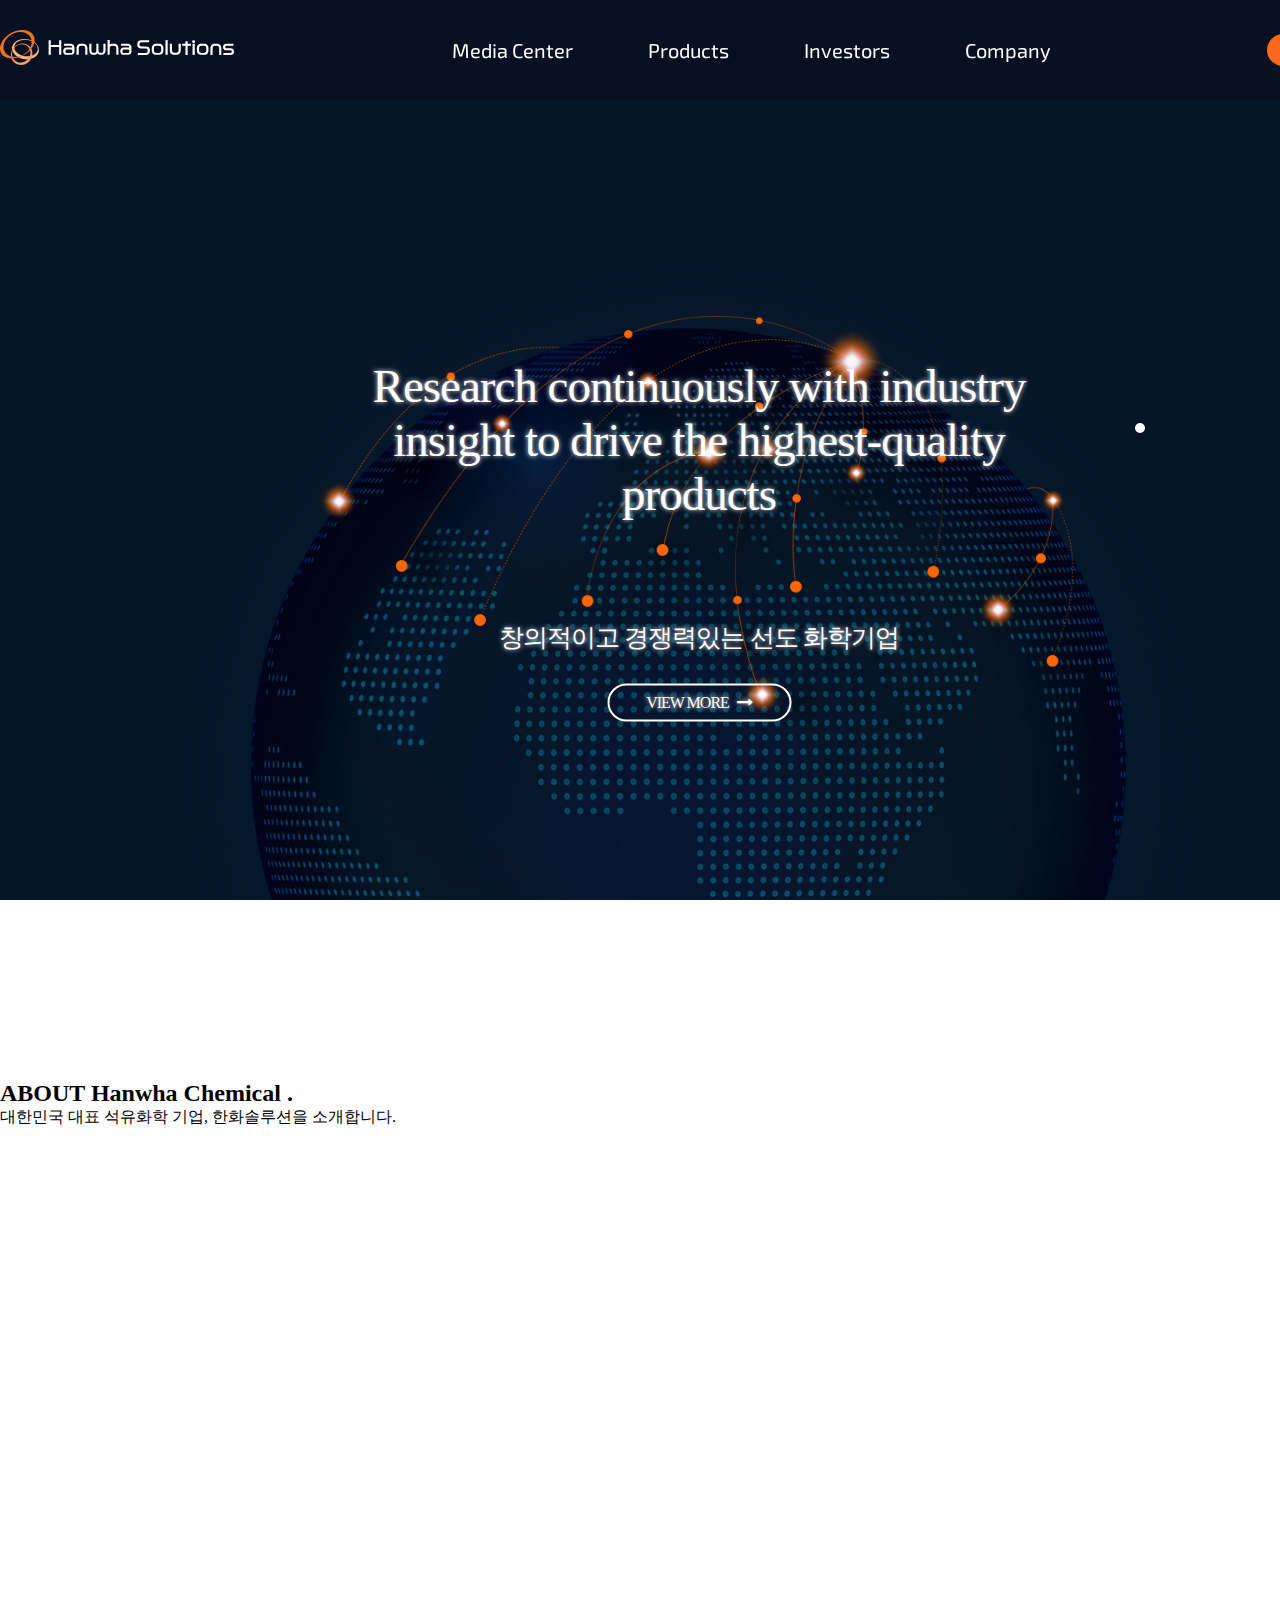
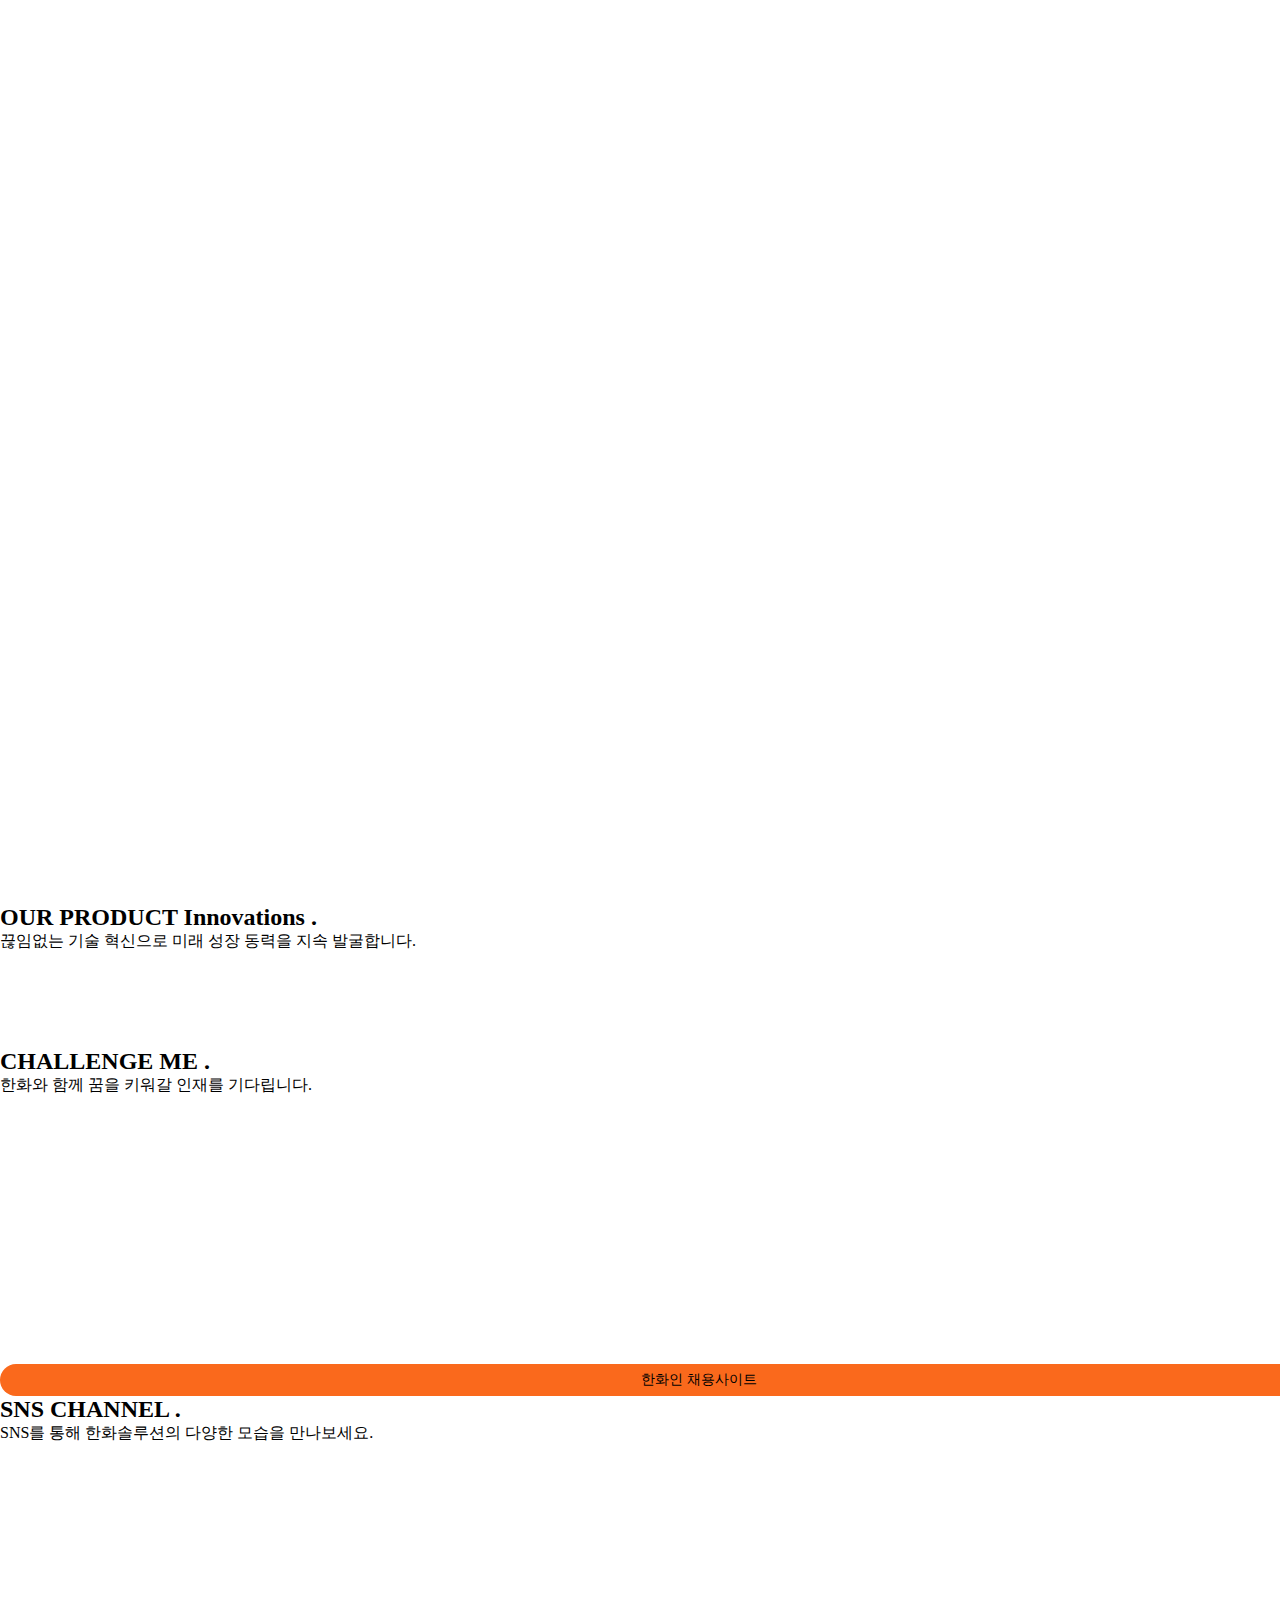
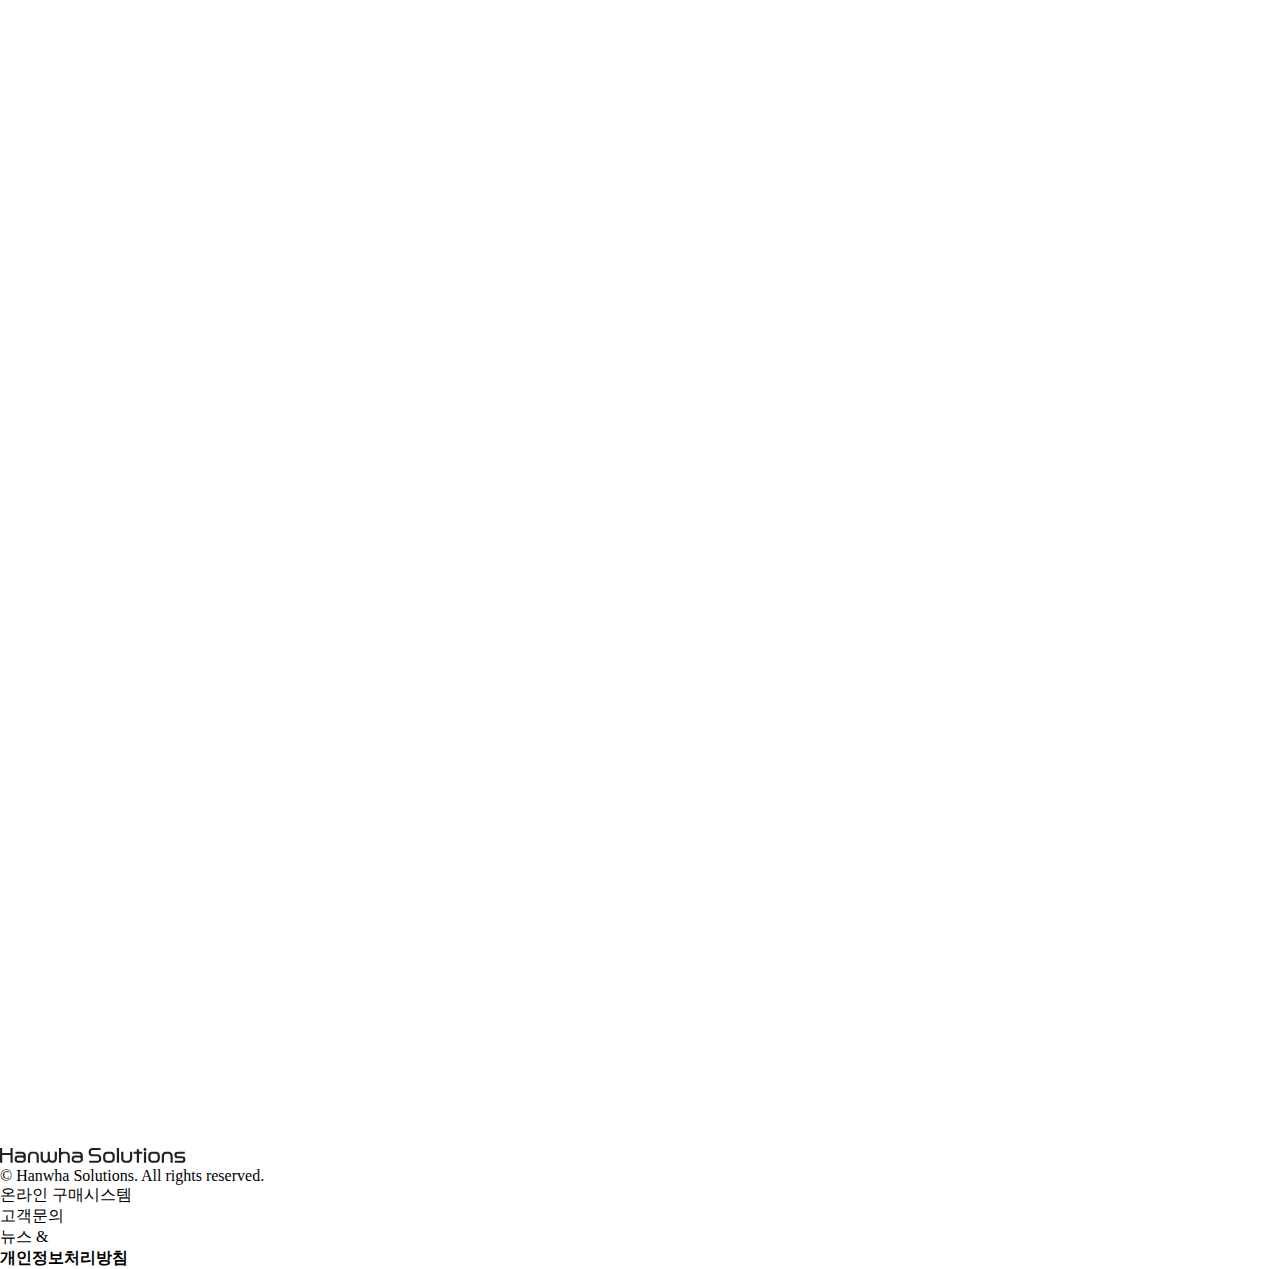
<file: hanwha/index.html>
<!DOCTYPE html>
<html lang="ko">
<head>
    <meta charset="UTF-8">
    <title>김세영 - 한화솔루션 </title>
    <link rel="shoutcut icon" href="./images/fv.svg">
    <link rel="stylesheet" href="./css/style.css">
    <link rel="stylesheet" href="./css/font-awesome.min.css">
    <link rel="stylesheet" href="https://cdnjs.cloudflare.com/ajax/libs/animate.css/4.1.1/animate.min.css">
    <script src="https://cdnjs.cloudflare.com/ajax/libs/wow/1.1.2/wow.min.js"></script>
    <script>
        new WOW().init();
    </script>
</head>
<body>
    <div id="wrap">
        <header>
            <div class="headerInner">
                <h1 class="logo">
                    <a href="./index.html">
                        <img src="./images/logo.en.svg" alt="한화솔루션로고">
                    </a>
                </h1>
                <nav class="gnb">
                    <ul>
                        <li><a href="#">Media Center</a></li>
                        <li><a href="#">Products</a></li>
                        <li><a href="#">Investors</a></li>
                        <li><a href="#">Company</a></li>
                    </ul>
                </nav>
                <a href="https://www.hanwhain.com/web/index.do" class="orBtn"> CAREER </a>
            </div>
        </header>
        <section class="main">
            <div class="mainTitle">
                <h2>
                    Research continuously with industry <br>
                    insight to drive the highest-quality products
                </h2>
                <p>창의적이고 경쟁력있는 선도 화학기업</p>
                <a href="https://hcc.hanwha.co.kr/ko/company/introduction" class="view">VIEW MORE
                    <i class="fa fa-long-arrow-right"></i>
                </a>
            </div>
            <div class="ani">
                <div class="round"></div>
            </div>
        </section>
        <section class="about">
            <div class="aboutInner">
                <div class="title">
                    <h2> ABOUT Hanwha Chemical <span>.</span> </h2>
                    <p>대한민국 대표 석유화학 기업, 한화솔루션을 소개합니다.</p>
                </div>
                <ul class="wow animate__animated animate__fadeInLeft">
                    <li>
                        <a href="#">
                            <p class="scale"><img src="./images/about_1.jpg" alt="회사소개"></p>
                            <div class="text">
                                <h3>회사소개</h3>
                                <p>삶의 가치를 높이는 기술기업, 한화솔루션</p>
                                <p class="more">MORE</p>
                            </div>
                        </a>
                    </li>
                    <li>
                        <a href="#">
                            <p class="scale"><img src="./images/about_2.jpg" alt="중앙연구소"></p>
                            <div class="text">
                                <h3>중앙연구소</h3>
                                <p>한결같은 자세로 기술 개발에 전념해 오고 있습니다.</p>
                                <p class="more">MORE</p>
                            </div>
                        </a>
                    </li>
                    <li>
                        <a href="#">
                            <p class="scale"><img src="./images/about_3.jpg" alt="투자정보"></p>
                            <div class="text">
                                <h3>투자정보</h3>
                                <p>한화솔루션의 주요 경영 사항을 제공합니다.</p>
                                <p class="more">MORE</p>
                            </div>
                        </a>
                    </li>
                </ul>

            </div>
        </section>
        <section class="innovation">
            <div class="innovationInner">
                <div class="title">
                    <h2> OUR PRODUCT Innovations <span>.</span> </h2>
                    <p>끊임없는 기술 혁신으로 미래 성장 동력을 지속 발굴합니다. </p>
                </div>
                <div class="imgBox wow animate__animated animate__fadeInRight">
                    <div class="inner">
                        <h3>01<span>.</span>
                            Chlorinated Polyvinyl Chloride
                        </h3>
                        <div class="bottom">
                            <p>
                                한화솔루션은 국내에서 처음으로 자체 기술로 CPVC를 생산하는데 성공하고 <br>
                                2017년 울산 제2공장에 연산 3만톤 규모의 공중을 건설해 생산중입니다.
                            </p>
                            <div class="button">
                                <a href="#" class="orBtn">제품상세보기</a>
                            </div>
                        </div>
                    </div>
                </div>
            </div>
        </section>
        <section class="me">
            <div class="meInner">
                <div class="title">
                    <h2> CHALLENGE ME <span>.</span> </h2>
                    <p>한화와 함께 꿈을 키워갈 인재를 기다립니다. </p>
                </div>
                <div class="list wow animate__animated animate__fadeInLeft">
                    <ul>
                        <li>
                            <h3><span><i class="fa fa-briefcase"></i></span>
                                직무 특성 및 소개
                            </h3>
                            <p>
                                한국 산업의 역사를 이끌어 온 한화솔루션이 미래를 선도하는 글로벌 케미칼 리더로 함께 성장해 나갈 인재를 모집합니다. <br>
                                글로벌 시장 진출 및 사업다각화가 본격화됨에 따라 체계적 · 전문적인 인재 육성의 중요성을 인식하고, 그에 걸맞은 다양한 교육프로그램과 인사제도를 폭넓게
                                실시하고 있습니다.
                            </p>
                            <a href="#" class="more">
                                MORE
                                <i class="fa fa-chevron-right"></i>
                            </a>
                        </li>
                        <li>
                            <h3><span><i class="fa fa-user-circle-o"></i></span>
                                인재상
                            </h3>
                            <p>
                                한화는 신용과 의리에 기반하여 ‘도전, 헌신, 정도’를 3대 핵심가치로 삼는 인재상을 추구합니다.
                            </p>
                            <ul class="in">
                                <li>
                                    <em>Challenge</em>
                                    <p>기존의 틀에 안주하지 않고 변화와 혁신을 통해 최고를 추구하는 도전적인 한화인</p>
                                </li>
                                <li>
                                    <em>Dedication</em>
                                    <p>회사, 고객, 동료와의 인연을 소중히 여기고 큰 목표를 위해 혼신의 힘을 다하는 헌신적인 한화인</p>
                                </li>
                                <li>
                                    <em>Integrity</em>
                                    <p>자긍심을 바탕으로 원칙에 따라 바르고 공정하게 행동하는 정도의 한화인</p>
                                </li>
                            </ul>
                            <a href="#" class="more">
                                MORE
                                <i class="fa fa-chevron-right"></i>
                            </a>
                        </li>
                    </ul>
                </div>
                <div class="button">
                    <a href="#" class="orBtn">
                        한화인 채용사이트
                    </a>
                </div>
            </div>
        </section>
        <section class="sns">
            <div class="snsInner">
                <div class="title">
                    <h2> SNS CHANNEL <span>.</span> </h2>
                    <p>SNS를 통해 한화솔루션의 다양한 모습을 만나보세요.</p>
                </div>
                <ul class="wow animate__animated animate__fadeInRight">
                <ul>
                    <li>
                        <a href="#">
                            <p class="ani"><img src="./images/sns_1.jpg" alt="청년의 꿈을 응원"></p>
                            <div class="snsBottom">
                                <p class="color">동호회</p>
                                <p>한화 중앙연구소, '청년의 꿈'을 응원!</p>
                                <p class="time"> <span>2024.06.28 14:00 PM</span></p>
                            </div>
                        </a>
                    </li>
                    <li>
                        <a href="@">
                            <p class="ani"><img src="./images/sns_2.jpg" alt="친환경 지원사업 업무 협약식"></p>
                            <div class="snsBottom">
                                <p class="color">뉴스</p>
                                <p>한화 중앙연구소, 친환경 지원사업 업무 협약식</p>
                                <p class="time"> <span>2024.06.28 14:00 PM</span></p>
                            </div>
                        </a>
                    </li>
                    <li>
                        <a href="@">
                            <p class="ani"><img src="./images/sns_3.jpg" alt="자동차에 색을 입히는 기술"></p>
                            <div class="snsBottom">
                                <p class="color">뉴스</p>
                                <p>한화 중앙연구소, 친환경 지원사업 업무 협약식</p>
                                <p class="time"> <span>2024.06.28 14:00 PM</span></p>
                            </div>
                        </a>
                    </li>
                </ul>
            </div>
        </section>
        <footer>
            <div class="footerInner">
                <div class="blogo">
                    <a href="./index.html">
                        <img src="./images/blogo.svg" alt="logo">
                    </a></div>
                    <div class="copyright">
                        <p>&copy; 
                         <a href="mailto:hanwha@hanwha.com"> Hanwha Solutions. </a>
                            All rights reserved. </p>
                    </div>
                    <ul class="blist">
                        <li><a href="#">온라인 구매시스템</a></li>
                        <li><a href="#">고객문의</a></li>
                        <li><a href="#">뉴스 &#38;</a></li>
                        <li><a href="#"><strong>개인정보처리방침</strong></a></li>
                    </ul>
            </div>
        </footer>
    </div>
</body>

</html>
</file>
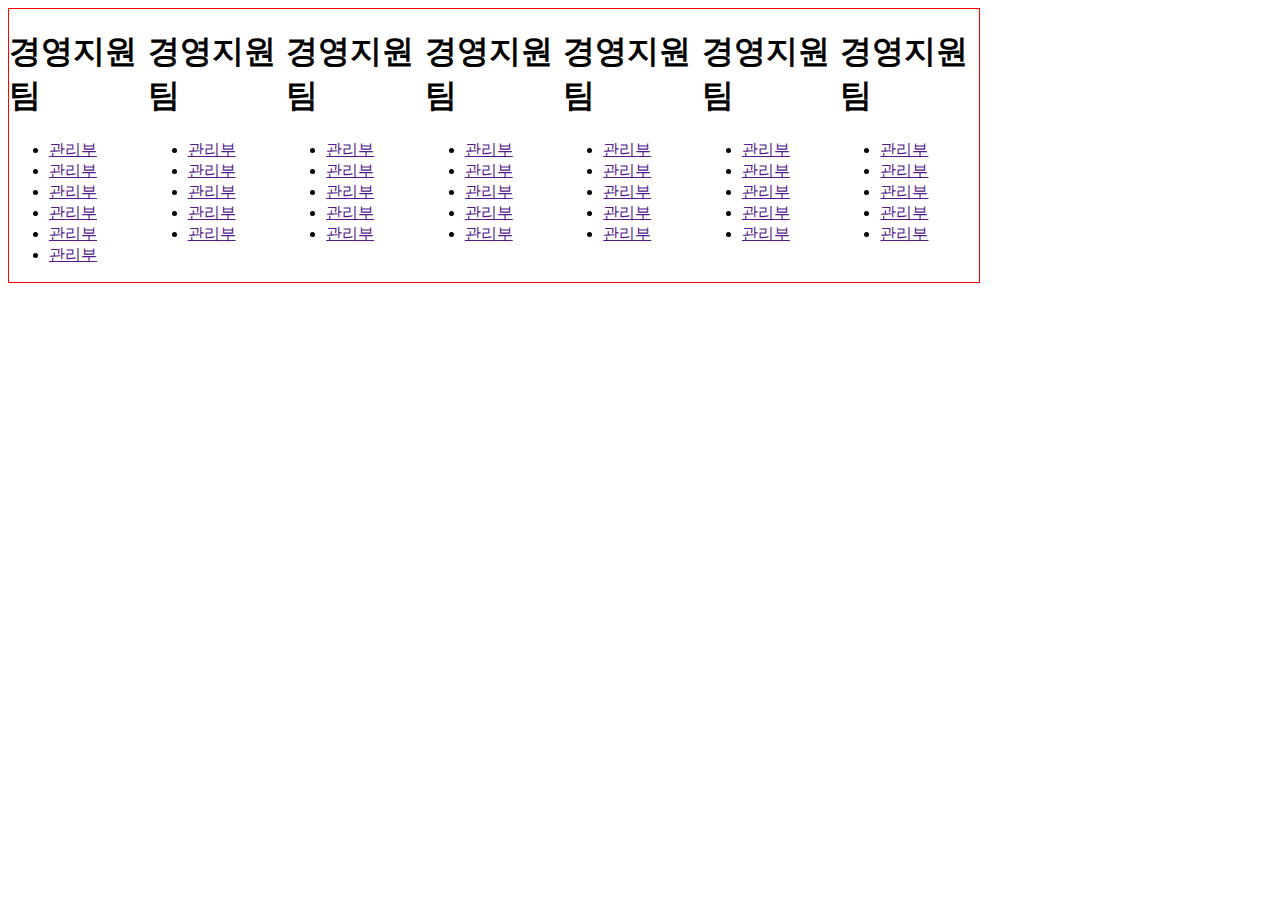
<file: hanwha/list.html>
<!DOCTYPE html>
<html lang="en">
<head>
    <meta charset="UTF-8">
    <meta name="viewport" content="width=device-width, initial-scale=1.0">
    <title>Document</title>
    <style>
        #menu {width: 970px; margin: 0; auto; display: flex;justify-content: space-between;border: 1px solid red;}
        #menu.box {width: 130px;}
        #menu.box h1 {font-size: 18px;margin: 10px 0; border-bottom: 1px #ddd;
        li}
        #menu.box ul li {height: 30px;line-height: 30px;}

    </style>
</head>
<body>
    <div id="menu">
        <div class="sbox">
            <h1>경영지원팀</h1>
            <ul>
                <li><a href="">관리부</a></li>
                <li><a href=""class=
                    "p">관리부</a></li>
                <li><a href="">관리부</a></li>
                <li><a href="">관리부</a></li>
                <li><a href="">관리부</a></li>
                <li><a href="">관리부</a></li>
            </ul>
        </div>
        <div class="box">
            <h1>경영지원팀</h1>
            <ul>
                <li><a href="">관리부</a></li>
                <li><a href="">관리부</a></li>
                <li><a href="">관리부</a></li>
                <li><a href="">관리부</a></li>
                <li><a href="">관리부</a></li>
            </ul>
        </div>
        <div class="box">
            <h1>경영지원팀</h1>
            <ul>
                <li><a href="">관리부</a></li>
                <li><a href="">관리부</a></li>
                <li><a href="">관리부</a></li>
                <li><a href="">관리부</a></li>
                <li><a href="">관리부</a></li>
            </ul>
        </div>
        <div class="box">
            <h1>경영지원팀</h1>
            <ul>
                <li><a href="">관리부</a></li>
                <li><a href="">관리부</a></li>
                <li><a href="">관리부</a></li>
                <li><a href="">관리부</a></li>
                <li><a href="">관리부</a></li>
            </ul>
        </div>
        <div class="box">
            <h1>경영지원팀</h1>
            <ul>
                <li><a href="">관리부</a></li>
                <li><a href="">관리부</a></li>
                <li><a href="">관리부</a></li>
                <li><a href="">관리부</a></li>
                <li><a href="">관리부</a></li>
            </ul>
        </div>
        <div class="box">
            <h1>경영지원팀</h1>
            <ul>
                <li><a href="">관리부</a></li>
                <li><a href="">관리부</a></li>
                <li><a href="">관리부</a></li>
                <li><a href="">관리부</a></li>
                <li><a href="">관리부</a></li>
            </ul>
        </div>
        <div class="box">
            <h1>경영지원팀</h1>
            <ul>
                <li><a href="">관리부</a></li>
                <li><a href="">관리부</a></li>
                <li><a href="">관리부</a></li>
                <li><a href="">관리부</a></li>
                <li><a href="">관리부</a></li>
            </ul>
        </div>
    </div>
</body>
</html>
</file>
<file: hanwha/css/style.css>
@charset "UTF-8";/* font */
@import url('https://fonts.googleapis.com/css?family=Exo+2|Noto+Sans+KR');
/* @import url('https://fonts.googleapis.com/css2?family=Exo+2:wght@600&family=Noto+Sans+KR&display=swap'); */
/* @import url('https://fonts.googleapis.com/css2?family=Exo+2:wght@400; 500; 600&family=Noto+Sans+KR&display=swap'); */
* { margin: 0; padding: 0; } 
h1,
h2,
h3,
h4,
h5,
h6 { margin: 0; padding: 0; } 
a { text-decoration: none; color: inherit; /* 부모 글자색 상속받음 */}
li { list-style: none; } 
a img { border: none; } 
#wrap { width: 100%; min-width: 1398px; } 
#wrap header { width: 100%; height: 100px; background-color: #051120; position: fixed; top: 0; left: 0; z-index: 3; } 
#wrap header .headerInner { width: 1398px; height: 100%; margin: 0 auto; /* border: 1px solid white; */
 display: flex; align-items: center; justify-content: space-between; color: #fff; font-family: 'Exo 2'; } 
#wrap header .headerInner .gnb ul { display: flex; width: 600px; justify-content: space-between; /* border: 1px solid #fff; */}
/* #wrap header .headerInner .gnb ul li { } */
#wrap header .headerInner .gnb ul li a { font-size: 20px; display: block; } 
#wrap header .headerInner .gnb ul li a:hover,
#wrap header .headerInner .gnb ul li a:focus { color: #ff8342; } 
/* 버튼스타일 세팅 - career, 제품상세보기, 한화인 채용사이트 */
.orBtn { display: block; /* width: 130px; height: 30px; */
 padding: 1px 40px; /* 상하 1, 좌우 40 */
 line-height: 30px; font-size: 14px; background-color: #fa691c; text-align: center; border-top-left-radius: 30px; border-top-right-radius: 0; border-bottom-left-radius: 30px; border-bottom-right-radius: 40px; transition: .5s; } 
.orBtn:hover { background-color: #d83d00; } 
#wrap section.main { width: 100%; height: 1080px; /* no-repeat 배경이 반복하지 않도록 설정 */
 /* center - x, y 좌표 center */
 /* cover - 배경 영역을 덮기 */
 background: url("../images/main-visual.jpg")no-repeat center/cover; background-attachment: fixed; /* background-attachment: fixed; 스크롤 내렸을때 이미지 고정 */
 position: relative; min-width: 1398px; } 
#wrap section.main .mainTitle { color: #fff; text-align: center; letter-spacing: -1px; position: absolute; top: 50%; left: 50%; transform: translate(-50%, -50%); text-shadow: 0 0 5px rgba(255, 255, 255, 0.9); /* text-shadow - x,y,blur,color,opacity */
 z-index: 2; } 
#wrap section.main .mainTitle h2 { font-size: 47px; margin-bottom: 100px; font-weight: normal; /* bold 해제*/}
#wrap section.main .mainTitle p { font-size: 25px; margin-bottom: 30px; } 
#wrap section.main .mainTitle a.view { display: block; width: 180px; padding: 8px 0; font-size: 16px; margin: 0 auto; border: 2px solid #fff; border-radius: 40px; overflow: hidden; /* 마스크처리 */
 position: relative; } 
#wrap section.main .mainTitle a.view::before { content: ""; width: 0; height: 100%; background-color: rgba(255, 255, 255, 0); /* 흰색의 투명도 0 */
 position: absolute; left: 0; top: 0; transition: .3s; } 
#wrap section.main .mainTitle a.view:hover::before { content: ""; width: 100%; background-color: rgba(255, 255, 255, 0.3); } 
#wrap section.main .mainTitle a.view i { margin-left: 5px; } 
#wrap section.main .ani { position: relative; width: 980px; height: 320px; z-index: 1; left: 50%; top: 50%; transform: translate(-50%, -50%); /* border:1px solid red; */}
#wrap section.main .ani .round { position: absolute; top: 15%; left: 95%; width: 10px; height: 10px; background-color: #fff; border-radius: 50%; transform: translate(-50%, -50%); animation: dot 2s linear infinite; /* infinite 무한반복 */
@keyframes dot { 
 0% { width: 10px; height: 10px; opacity: 0.3; } 
 50% { width: 50px; height: 50px; opacity: 0.2; } 
 100% { width: 100px; height: 100px; opacity: 0; } 
 }
.title { font-family: 'Exo 2'; text-align: center; color: #000; } 
.title h2 { font-size: 45px; margin-bottom: 12px; font-weight: normal; } 
.title h2 span { color: #ff8342; } 
.title p { color: #555; font-size: 18px; } 
#wrap section.about { width: 100%; background-color: #fff; height: 685px; padding: 100px 0; /* border: 1px solid blue; */}
#wrap section.about .aboutInner { width: 1398px; height: 100%; margin: 0 auto; /* border: 1px solid red; */}
#wrap section.about .aboutInner ul { display: flex; justify-content: space-between; margin-top: 60px; width: 1398px; /* border:1px solid red; */}
#wrap section.about .aboutInner ul li { width: 455px; } 
#wrap section.about .aboutInner ul li a { display: block; } 
#wrap section.about .aboutInner ul li a p.scale { width: 100%; height: 390px; overflow: hidden; /* 마스크처리 */}
#wrap section.about .aboutInner ul li a p.scale img { width: 100%; height: 100%; transition: .8s; /* 애니메이션 0.8초 */}
/* hover */
#wrap section.about .aboutInner ul li a:hover p.scale img { transform: scale(1.2); /* 120% 확대 */}
#wrap section.about .aboutInner ul li a .text { margin-top: 30px; } 
#wrap section.about .aboutInner ul li a .text h3 { font-size: 20px; margin-bottom: 10px; } 
#wrap section.about .aboutInner ul li a .text p { font-size: 16px; margin-bottom: 30px; } 
#wrap section.about .aboutInner ul li a .text .more { /* display: block; */
 padding-left: 40px; font-weight: bold; position: relative; /* 기준점 */}
#wrap section.about .aboutInner ul li a .text .more:hover { color: rgba(0, 0, 0, 0.7); } 
#wrap section.about .aboutInner ul li a .text .more::before { content: '\f178'; font-family: FontAwesome; width: 30px; height: 30px; line-height: 30px; background-color: #ff8342; border-radius: 50%; position: absolute; left: 1px; top: -2px; color: #fff; } 
#wrap section.innovation { width: 100%; background-color: #fff; height: 740px; padding: 100px 0; /* border: 1px solid blue; */}
#wrap section.innovation .innovationInner { width: 1398px; height: 100%; margin: 0 auto; /* border: 1px solid blue; */}
#wrap section.innovation .innovationInner .imgBox { width: 1398px; height: 540px; background: url("../images/product_1.jpg")no-repeat center/cover; margin-top: 60px; position: relative; } 
#wrap section.innovation .innovationInner .imgBox .inner { width: 90%; box-shadow: 10px 10px 20px rgba(0, 0, 0, 0.25); position: absolute; left: 50%; bottom: -50px; transform: translateX(-50%); } 
#wrap section.innovation .innovationInner .imgBox .inner h3 { font-size: 24px; padding: 25px 35px; background-color: #fff; font-family: 'Exo 2'; font-weight: 500; } 
#wrap section.innovation .innovationInner .imgBox .inner h3 span { color: #ff8342; } 
/* 그레이박스 */
#wrap section.innovation .innovationInner .imgBox .inner .bottom { background-color: #3a3c4e; padding: 35px 70px 35px 68px; /* 상, 오, 하, 왼 */
 color: #fff; display: flex; justify-content: space-between; align-items: center; } 
#wrap section.innovation .innovationInner .imgBox .inner .bottom p { font-size: 15px; line-height: 1.6; } 
#wrap section.me { background: url("../images/section.me.jpg")no-repeat center/cover; width: 100%; position: relative; padding: 100px 0; height: 840px; } 
#wrap section.me .meInner { width: 1398px; height: 100%; /* border: 1px solid red; */
 min-width: 1398px; margin: 0 auto; } 
/* list */
#wrap section.me .meInner .list { width: 1398px; margin-top: 60px; border-top: 1px solid #000; min-width: 1398px; } 
#wrap section.me .meInner .list>ul>li { padding: 30px 30px 50px 25px; /* 상,오,하,왼 25px*/}
#wrap section.me .meInner .list>ul>li h3 { position: relative; margin: 20px 0; font-size: 18px; } 
#wrap section.me .meInner .list>ul>li h3>span { color: #ff8342; position: absolute; left: -25px; } 
#wrap section.me .meInner .list>ul>li p { line-height: 1.6; margin-bottom: 20px; } 
#wrap section.me .meInner .list>ul>li a.more { position: relative; font-weight: bold; font-family: 'Exo 2'; } 
#wrap section.me .meInner .list>ul>li a.more:hover,
#wrap section.me .meInner .list>ul>li a.more:hover i { opacity: .7; } 

/* 화살표 아이콘 */
#wrap section.me .meInner .list>ul>li a.more i { color: #ff8342; font-size: 14px; margin-left: 5px; position: absolute; top: 5px; } 

/* 인재상 상세 리스트 */
#wrap section.me .meInner .list ul.in { margin-bottom: 30px; } 

#wrap section.me .meInner .list ul.in li { display: flex; margin-bottom: 10px; } 

#wrap section.me .meInner .list ul.in li em { width: 12%; } 

#wrap section.me .meInner .list ul.in li p { width: 88%; position: relative; } 

#wrap section.me .meInner .list ul.in li p::before { content: ""; width: 4px; height: 4px; background-color: #ff8342; position: absolute; left: -40px; top: 10px; } 

/* 한화인 채용사이트 버튼 */
#wrap section.me .button { width: 200px; position: absolute; left: 50%; bottom: 100px; transform: translateX(-50%); } 

#wrap section.me .button a { color: #fff; } 

/* =======================================
 // sns
=========================================*/

#wrap section.sns { width: 100%; height: 760px; padding: 100px 0; background-color: #fff; /* border: 1px solid #000; */}

#wrap section.sns .snsInner { width: 1398px; height: 100%; /* border: 1px solid blue; */
 margin: 0 auto; } 

#wrap section.sns .snsInner ul { width: 100%; height: 400px; display: flex; justify-content: space-between; margin-top: 60px; gap: 18px; } 

#wrap section.sns .snsInner ul li a { display: block; width: 100%; height: 400px; } 

#wrap section.sns .snsInner ul li a p.ani { overflow: hidden; width: 100%; height: 400px; position: relative; z-index:9999999999; } 

#wrap section.sns .snsInner ul li a p.ani img { width: 100%; height: 100%; } 

#wrap section.sns .snsInner ul li a p.ani::before { content: ""; width: 100%; height: 0; transition: .5s; background-color: rgba(255, 135, 66, 0.8); position: absolute; left: 0; top: 0; }

#wrap section.sns .snsInner ul li a:hover p.ani::before { height: 100%; } 

/* blog 글씨 */
#wrap section.sns .snsInner ul li a p.ani::after { content: 'BLOG'; font-family: 'Exo 2'; color: #fff; font-size: 20px; padding: 7px 40px; border-radius: 50px; position: absolute; top: 50%; left: 50%; transform: translate(-50%, -50%); border:1px solid #fff; transition: .5s; opacity: 0; } 
#wrap section.sns .snsInner ul li a:hover p.ani::after { opacity: 1; } 
#wrap section.sns .snsInner ul li a .snsbottom { width: 100%; padding: 30px 0 20px 0; } 
#wrap section.sns .snsInner ul li a .snsBottom p.color { color: #ff8342; font-weight: normal; margin-bottom: 5px; font-size: 15px;}

#wrap section.sns .snsInner ul li a .snsBottom p { font-weight: bold; font-size: 18px; } 

#wrap section.sns .snsInner ul li a .snsBottom p.time { font-weight: normal; margin-top: 30px; font-size: 15px; color: #999; position: relative; padding-left: 20px; } 

#wrap section.sns .snsinner ul li a .snsBottom p.time::before { content: "\f017"; font-family: FontAwesome; font-size: 15px; position: absolute; left: 0; right: 3px; } 
/* =======================================
 // footer
=========================================*/

#wrap footer { width: 100%; background-color: #ececec; height: 120px; } 

#wrap footer .footerInner { width: 1398px; margin: 0 auto; height: 120px; /* border: 1px solid green; */
 display: flex; justify-content: space-between; align-items: center; } 
#wrap footer .footerInner ul { display: flex; gap:40px; } 
#wrap footer .footerInner ul li a:hover { text-decoration: underline; }
</file>
